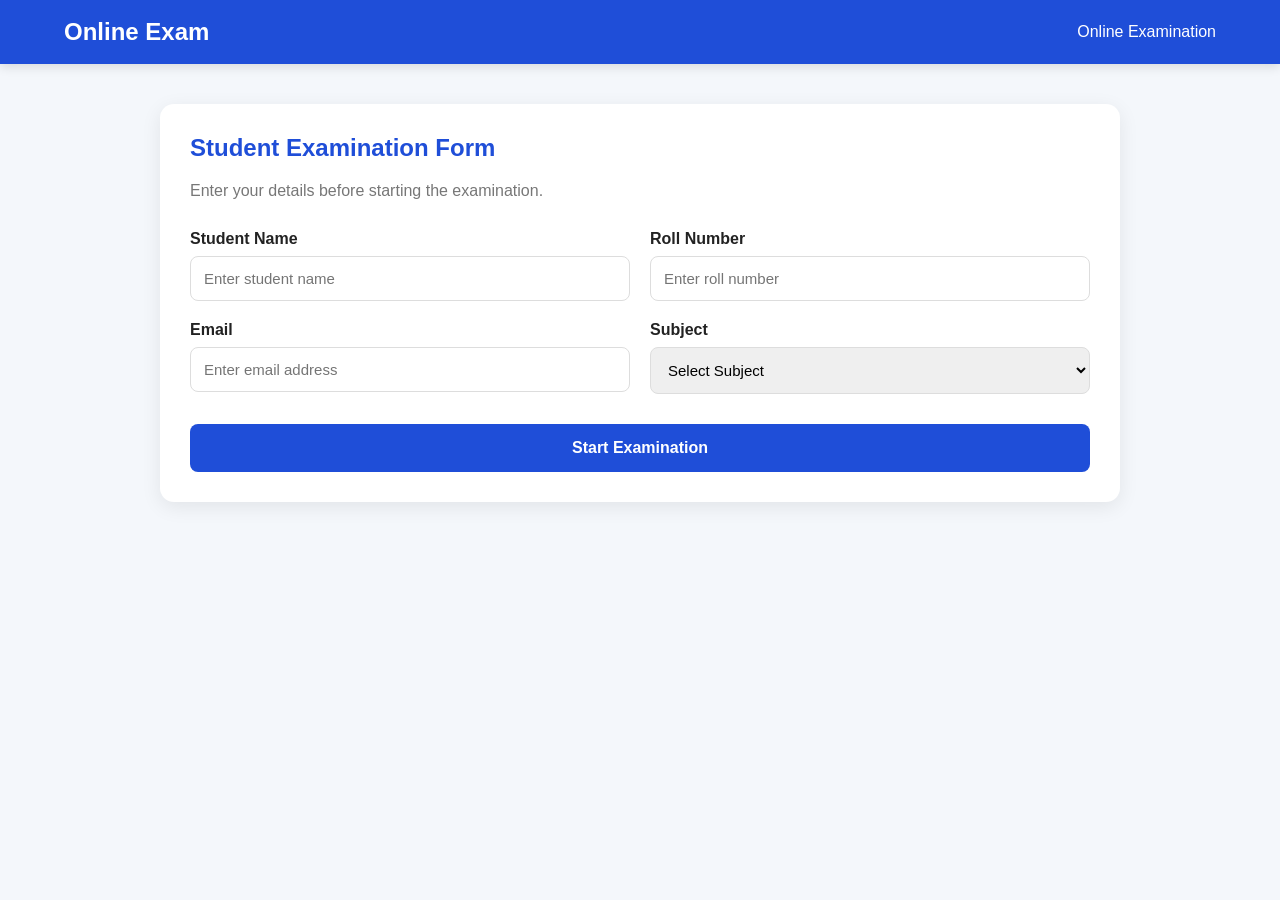
<file: index.html>
<!DOCTYPE html>
<html lang="en">

<head>

    <meta charset="UTF-8">

    <meta name="viewport"
          content="width=device-width, initial-scale=1.0">

    <title>Online Examination System</title>

    <link rel="stylesheet"
          href="style.css">

</head>

<body>

<header class="header">

    <div class="logo">
        Online Exam
    </div>

    <div class="timer-box">

        <span>Online Examination</span>

    </div>

</header>


<main class="container">

    <section class="card student-card">

        <h1>
            Student Examination Form
        </h1>

        <p class="subtitle">
            Enter your details before starting the examination.
        </p>


        <form id="studentForm">

            <div class="form-row">

                <div class="form-group">

                    <label for="studentName">
                        Student Name
                    </label>

                    <input
                        type="text"
                        id="studentName"
                        placeholder="Enter student name"
                        required
                    >

                </div>


                <div class="form-group">

                    <label for="rollNumber">
                        Roll Number
                    </label>

                    <input
                        type="text"
                        id="rollNumber"
                        placeholder="Enter roll number"
                        required
                    >

                </div>

            </div>


            <div class="form-row">

                <div class="form-group">

                    <label for="email">
                        Email
                    </label>

                    <input
                        type="email"
                        id="email"
                        placeholder="Enter email address"
                        required
                    >

                </div>


                <div class="form-group">

                    <label for="subject">
                        Subject
                    </label>

                    <select id="subject" required>

                        <option value="">
                            Select Subject
                        </option>

                        <option value="JavaScript">
                            JavaScript
                        </option>

                        <option value="ServiceNow">
                            ServiceNow
                        </option>

                        <option value="HTML">
                            HTML
                        </option>

                        <option value="CSS">
                            CSS
                        </option>

                    </select>

                </div>

            </div>


            <button
                type="submit"
                class="start-btn">

                Start Examination

            </button>

        </form>

    </section>

</main>


<script src="script.js"></script>

</body>

</html>
</file>
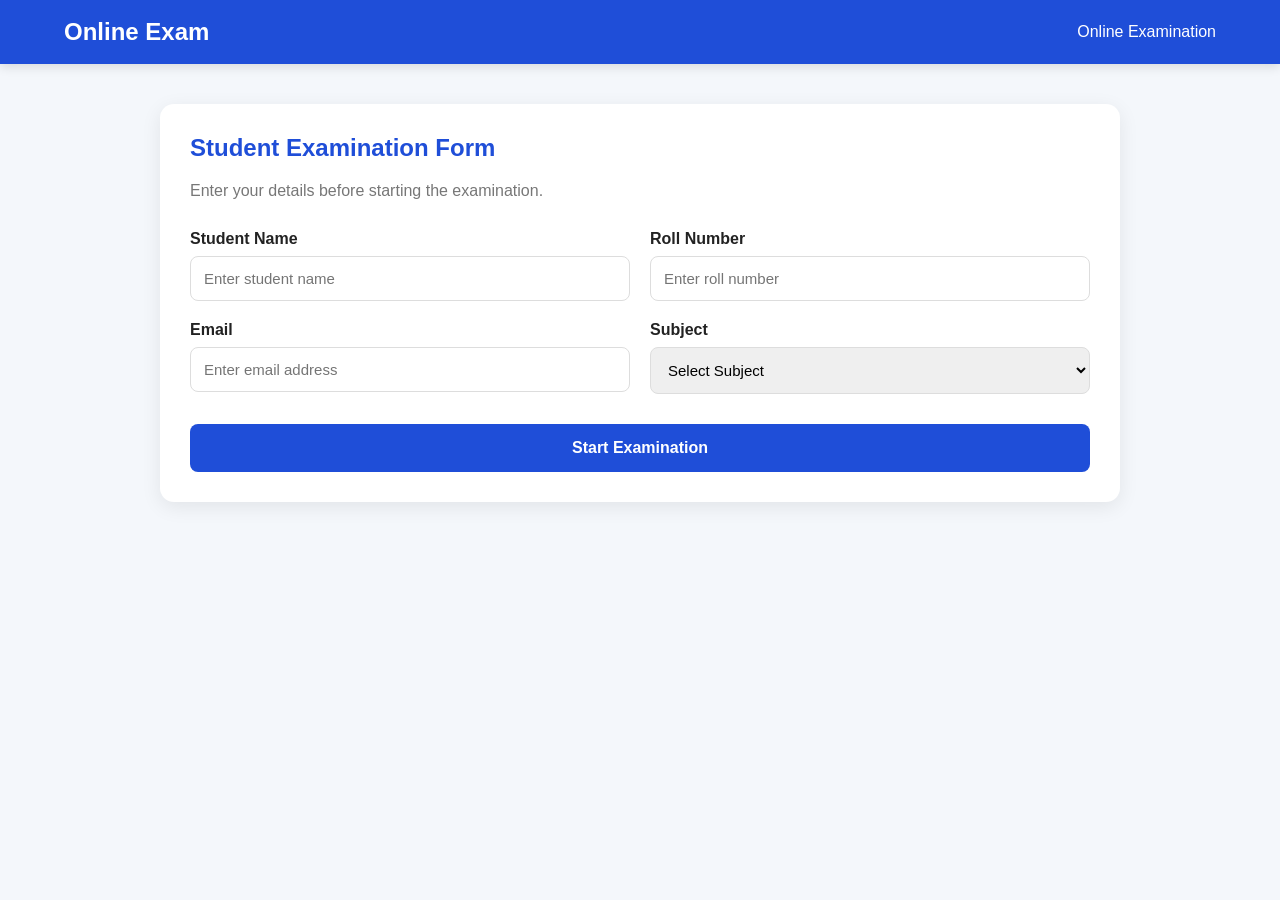
<file: exam.html>
<!DOCTYPE html>
<html lang="en">

<head>

    <meta charset="UTF-8">

    <meta name="viewport"
          content="width=device-width, initial-scale=1.0">

    <title>Online Examination</title>

    <link rel="stylesheet"
          href="style.css">

</head>


<body>


<header class="header">

    <div class="logo">
        Online Exam
    </div>


    <div class="timer-box">

        <span>
            Time Left
        </span>

        <strong id="timer">
            10:00
        </strong>

    </div>

</header>



<main class="container">


<section class="card exam-section">


    <!-- ================= EXAM HEADER ================= -->

    <div class="exam-header">


        <div>

            <h2 id="questionNumber">
                Question 1 of 10
            </h2>

            <p id="studentDisplay"></p>

        </div>


        <div class="score-info">

            <span>
                Answered:
            </span>

            <strong id="answeredCount">
                0
            </strong>

            / 10

        </div>

    </div>



    <!-- ================= PROGRESS ================= -->

    <div class="progress-container">

        <div
            class="progress-bar"
            id="progressBar">
        </div>

    </div>



    <!-- ================= QUESTION ================= -->

    <div class="question-container">

        <h3 id="questionText">
            Question
        </h3>


        <div
            id="optionsContainer"
            class="options">
        </div>

    </div>



    <!-- ================= NAVIGATION ================= -->

    <div class="navigation">


        <button
            type="button"
            id="previousBtn"
            class="nav-btn">

            Previous

        </button>


        <button
            type="button"
            id="nextBtn"
            class="nav-btn primary">

            Next

        </button>


        <button
            type="button"
            id="submitBtn"
            class="submit-btn">

            Submit Exam

        </button>


    </div>



    <!-- ================= QUESTION NAVIGATOR ================= -->

    <div class="question-navigator">

        <h3>
            Questions
        </h3>

        <div id="questionButtons"></div>

    </div>


</section>


</main>


<script src="exam.js"></script>

</body>

</html>
</file>
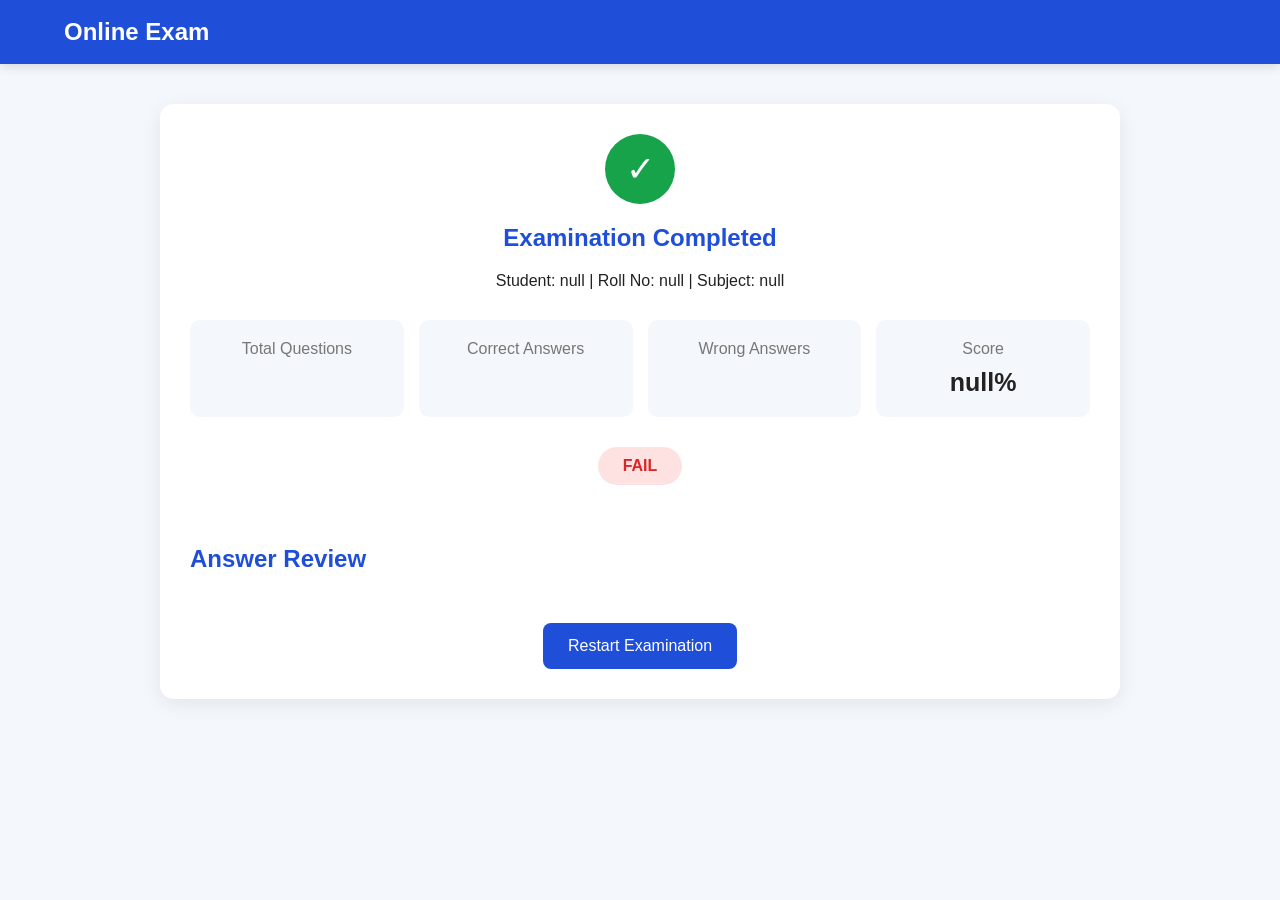
<file: result.html>
<!DOCTYPE html>
<html lang="en">

<head>

    <meta charset="UTF-8">

    <meta name="viewport"
          content="width=device-width, initial-scale=1.0">

    <title>Examination Result</title>

    <link rel="stylesheet"
          href="style.css">

</head>


<body>


<header class="header">

    <div class="logo">
        Online Exam
    </div>

</header>


<main class="container">


<section class="card result-section">


    <div class="result-icon">
        ✓
    </div>


    <h1>
        Examination Completed
    </h1>


    <p id="resultStudent">
    </p>



    <div class="result-box">


        <div class="result-item">

            <span>
                Total Questions
            </span>

            <strong id="totalQuestions">
                0
            </strong>

        </div>


        <div class="result-item">

            <span>
                Correct Answers
            </span>

            <strong id="correctAnswers">
                0
            </strong>

        </div>


        <div class="result-item">

            <span>
                Wrong Answers
            </span>

            <strong id="wrongAnswers">
                0
            </strong>

        </div>


        <div class="result-item">

            <span>
                Score
            </span>

            <strong id="finalScore">
                0%
            </strong>

        </div>


    </div>



    <div
        id="passStatus"
        class="pass-status">
    </div>



    <div class="review">


        <h2>
            Answer Review
        </h2>


        <div id="reviewContainer">
        </div>


    </div>



    <button
        onclick="restartExam()"
        class="restart-btn">

        Restart Examination

    </button>


</section>


</main>


<script>

    const studentName =
        localStorage.getItem(
            "studentName"
        );


    const rollNumber =
        localStorage.getItem(
            "rollNumber"
        );


    const subject =
        localStorage.getItem(
            "subject"
        );


    const total =
        localStorage.getItem(
            "totalQuestions"
        );


    const correct =
        localStorage.getItem(
            "correctAnswers"
        );


    const wrong =
        localStorage.getItem(
            "wrongAnswers"
        );


    const score =
        localStorage.getItem(
            "score"
        );


    const status =
        localStorage.getItem(
            "status"
        );


    const userAnswers =
        JSON.parse(
            localStorage.getItem(
                "userAnswers"
            ) || "[]"
        );


    const questions =
        JSON.parse(
            localStorage.getItem(
                "questions"
            ) || "[]"
        );



    // =================================================
    // DISPLAY STUDENT
    // =================================================

    document.getElementById(
        "resultStudent"
    ).textContent =
        "Student: " +
        studentName +
        " | Roll No: " +
        rollNumber +
        " | Subject: " +
        subject;



    // =================================================
    // DISPLAY RESULT
    // =================================================

    document.getElementById(
        "totalQuestions"
    ).textContent =
        total;


    document.getElementById(
        "correctAnswers"
    ).textContent =
        correct;


    document.getElementById(
        "wrongAnswers"
    ).textContent =
        wrong;


    document.getElementById(
        "finalScore"
    ).textContent =
        score + "%";



    // =================================================
    // PASS / FAIL
    // =================================================

    const passStatus =
        document.getElementById(
            "passStatus"
        );


    if (status === "PASS") {

        passStatus.textContent =
            "PASS";

        passStatus.className =
            "pass-status pass";

    } else {

        passStatus.textContent =
            "FAIL";

        passStatus.className =
            "pass-status fail";

    }



    // =================================================
    // ANSWER REVIEW
    // =================================================

    const reviewContainer =
        document.getElementById(
            "reviewContainer"
        );


    questions.forEach(
        function (question, index) {

            const userAnswer =
                userAnswers[index];


            const isCorrect =
                userAnswer ===
                question.answer;


            const reviewItem =
                document.createElement(
                    "div"
                );


            reviewItem.className =
                "review-item " +
                (
                    isCorrect
                        ? "correct"
                        : "wrong"
                );


            const userAnswerText =
                userAnswer !== null &&
                userAnswer !== undefined
                    ? question.options[
                        userAnswer
                    ]
                    : "Not Answered";


            const correctAnswerText =
                question.options[
                    question.answer
                ];


            reviewItem.innerHTML = `

                <div class="review-question">

                    ${index + 1}.
                    ${question.question}

                </div>


                <div>

                    Your Answer:

                    <strong>
                        ${userAnswerText}
                    </strong>

                </div>


                <div class="correct-answer">

                    Correct Answer:

                    <strong>
                        ${correctAnswerText}
                    </strong>

                </div>

            `;


            reviewContainer.appendChild(
                reviewItem
            );

        }
    );



    // =================================================
    // RESTART
    // =================================================

    function restartExam() {

        localStorage.clear();

        window.location.href =
            "index.html";

    }

</script>


</body>

</html>
</file>
<file: style.css>
/* =====================================================
   GLOBAL
===================================================== */

* {
    box-sizing: border-box;
}


body {
    margin: 0;

    font-family:
        Arial,
        Helvetica,
        sans-serif;

    background:
        #f4f7fb;

    color:
        #222;
}


/* =====================================================
   HEADER
===================================================== */

.header {

    width: 100%;

    padding:
        18px 5%;

    background:
        #1f4ed8;

    color:
        white;

    display:
        flex;

    justify-content:
        space-between;

    align-items:
        center;

    box-shadow:
        0 3px 10px
        rgba(0, 0, 0, 0.12);
}


.logo {

    font-size:
        24px;

    font-weight:
        700;
}


.timer-box {

    display:
        flex;

    align-items:
        center;

    gap:
        10px;

    font-size:
        16px;
}


.timer-box strong {

    font-size:
        20px;
}


/* =====================================================
   CONTAINER
===================================================== */

.container {

    width:
        100%;

    max-width:
        1000px;

    margin:
        40px auto;

    padding:
        0 20px;
}


/* =====================================================
   CARD
===================================================== */

.card {

    background:
        white;

    border-radius:
        14px;

    padding:
        30px;

    box-shadow:
        0 5px 20px
        rgba(0, 0, 0, 0.08);
}


.card h1 {

    margin-top:
        0;

    color:
        #1f4ed8;
}


.subtitle {

    color:
        #777;

    margin-bottom:
        30px;
}


/* =====================================================
   FORM
===================================================== */

.form-row {

    display:
        grid;

    grid-template-columns:
        1fr 1fr;

    gap:
        20px;

    margin-bottom:
        20px;
}


.form-group {

    display:
        flex;

    flex-direction:
        column;

    gap:
        8px;
}


.form-group label {

    font-weight:
        600;
}


.form-group input,
.form-group select {

    width:
        100%;

    padding:
        13px;

    border:
        1px solid #ddd;

    border-radius:
        8px;

    font-size:
        15px;

    outline:
        none;
}


.form-group input:focus,
.form-group select:focus {

    border-color:
        #1f4ed8;
}


/* =====================================================
   START BUTTON
===================================================== */

.start-btn {

    width:
        100%;

    margin-top:
        10px;

    padding:
        15px;

    border:
        none;

    border-radius:
        8px;

    background:
        #1f4ed8;

    color:
        white;

    font-size:
        16px;

    font-weight:
        600;

    cursor:
        pointer;
}


.start-btn:hover {

    background:
        #173da8;
}


/* =====================================================
   EXAM HEADER
===================================================== */

.exam-header {

    display:
        flex;

    justify-content:
        space-between;

    align-items:
        center;

    gap:
        20px;

    margin-bottom:
        20px;
}


.exam-header h2 {

    margin:
        0 0 8px;

    color:
        #1f4ed8;
}


.exam-header p {

    margin:
        0;

    color:
        #777;
}


.score-info {

    white-space:
        nowrap;
}


/* =====================================================
   PROGRESS
===================================================== */

.progress-container {

    width:
        100%;

    height:
        10px;

    background:
        #e5e7eb;

    border-radius:
        10px;

    overflow:
        hidden;

    margin-bottom:
        30px;
}


.progress-bar {

    width:
        10%;

    height:
        100%;

    background:
        #1f4ed8;

    transition:
        width 0.3s;
}


/* =====================================================
   QUESTION
===================================================== */

.question-container {

    margin-bottom:
        30px;
}


.question-container h3 {

    font-size:
        20px;

    line-height:
        1.5;

    margin-bottom:
        25px;
}


.options {

    display:
        flex;

    flex-direction:
        column;

    gap:
        12px;
}


.option {

    display:
        flex;

    align-items:
        center;

    gap:
        12px;

    padding:
        15px;

    border:
        1px solid #ddd;

    border-radius:
        8px;

    cursor:
        pointer;

    transition:
        0.2s;
}


.option:hover {

    border-color:
        #1f4ed8;

    background:
        #f4f7ff;
}


.option input {

    width:
        18px;

    height:
        18px;
}


/* =====================================================
   NAVIGATION
===================================================== */

.navigation {

    display:
        flex;

    gap:
        12px;

    margin-bottom:
        30px;
}


.nav-btn,
.submit-btn {

    padding:
        12px 20px;

    border:
        none;

    border-radius:
        8px;

    cursor:
        pointer;

    font-weight:
        600;
}


.nav-btn {

    background:
        #e5e7eb;

    color:
        #222;
}


.nav-btn.primary {

    background:
        #1f4ed8;

    color:
        white;
}


.submit-btn {

    background:
        #dc2626;

    color:
        white;

    margin-left:
        auto;
}


.nav-btn:disabled {

    opacity:
        0.5;

    cursor:
        not-allowed;
}


/* =====================================================
   QUESTION NAVIGATOR
===================================================== */

.question-navigator {

    border-top:
        1px solid #eee;

    padding-top:
        20px;
}


#questionButtons {

    display:
        flex;

    flex-wrap:
        wrap;

    gap:
        8px;
}


.question-number {

    width:
        40px;

    height:
        40px;

    border:
        1px solid #ddd;

    background:
        white;

    border-radius:
        6px;

    cursor:
        pointer;
}


.question-number.active {

    background:
        #1f4ed8;

    color:
        white;

    border-color:
        #1f4ed8;
}


.question-number.answered {

    border-color:
        #16a34a;
}


/* =====================================================
   RESULT
===================================================== */

.result-section {

    text-align:
        center;
}


.result-icon {

    width:
        70px;

    height:
        70px;

    margin:
        0 auto 20px;

    border-radius:
        50%;

    background:
        #16a34a;

    color:
        white;

    display:
        flex;

    align-items:
        center;

    justify-content:
        center;

    font-size:
        35px;
}


.result-box {

    display:
        grid;

    grid-template-columns:
        repeat(4, 1fr);

    gap:
        15px;

    margin:
        30px 0;
}


.result-item {

    padding:
        20px;

    background:
        #f4f7fb;

    border-radius:
        10px;
}


.result-item span {

    display:
        block;

    color:
        #777;

    margin-bottom:
        10px;
}


.result-item strong {

    font-size:
        25px;
}


.pass-status {

    display:
        inline-block;

    padding:
        10px 25px;

    border-radius:
        30px;

    font-weight:
        700;

    margin-bottom:
        30px;
}


.pass-status.pass {

    background:
        #dcfce7;

    color:
        #15803d;
}


.pass-status.fail {

    background:
        #fee2e2;

    color:
        #dc2626;
}


/* =====================================================
   REVIEW
===================================================== */

.review {

    text-align:
        left;

    margin-top:
        30px;
}


.review h2 {

    color:
        #1f4ed8;
}


.review-item {

    padding:
        18px;

    margin-bottom:
        15px;

    border-radius:
        8px;

    border-left:
        5px solid;
}


.review-item.correct {

    background:
        #f0fdf4;

    border-color:
        #16a34a;
}


.review-item.wrong {

    background:
        #fef2f2;

    border-color:
        #dc2626;
}


.review-question {

    font-weight:
        700;

    margin-bottom:
        10px;
}


.correct-answer {

    margin-top:
        8px;
}


/* =====================================================
   RESTART
===================================================== */

.restart-btn {

    margin-top:
        30px;

    padding:
        14px 25px;

    border:
        none;

    border-radius:
        8px;

    background:
        #1f4ed8;

    color:
        white;

    cursor:
        pointer;

    font-size:
        16px;
}


/* =====================================================
   MOBILE RESPONSIVE
===================================================== */

@media (max-width: 700px) {

    .header {

        padding:
            15px 20px;

    }


    .logo {

        font-size:
            20px;

    }


    .timer-box {

        font-size:
            13px;

    }


    .timer-box strong {

        font-size:
            17px;

    }


    .container {

        margin:
            20px auto;

        padding:
            0 12px;

    }


    .card {

        padding:
            20px;

    }


    .form-row {

        grid-template-columns:
            1fr;

        gap:
            15px;

    }


    .exam-header {

        flex-direction:
            column;

        align-items:
            flex-start;

    }


    .navigation {

        flex-wrap:
            wrap;

    }


    .submit-btn {

        margin-left:
            0;

        width:
            100%;

    }


    .result-box {

        grid-template-columns:
            1fr 1fr;

    }


    .question-container h3 {

        font-size:
            18px;

    }

}


@media (max-width: 450px) {

    .result-box {

        grid-template-columns:
            1fr;

    }


    .navigation button {

        width:
            100%;

    }

}
</file>
